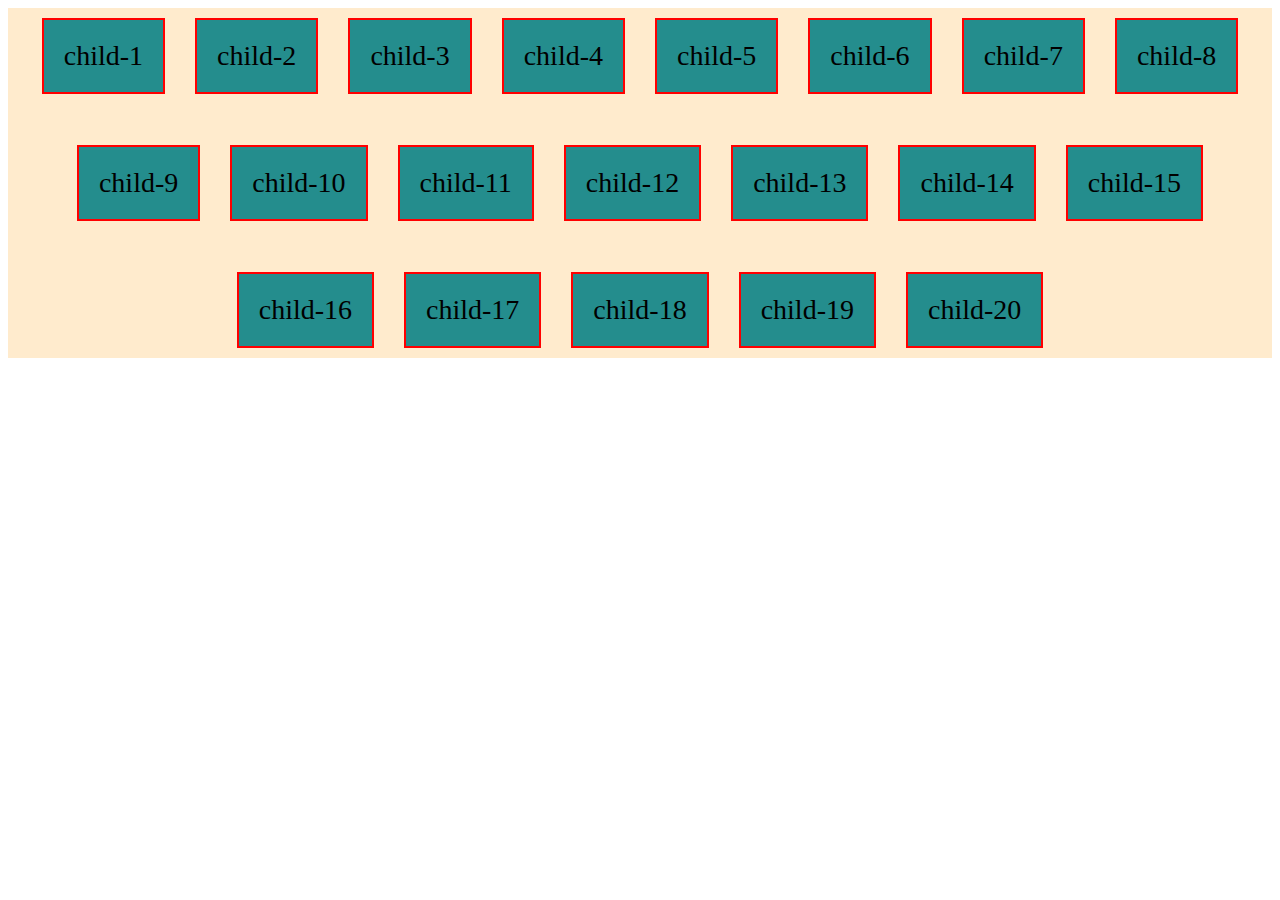
<file: index.html>
<!DOCTYPE html>
<html lang="en">
<head>
    <meta charset="UTF-8">
    <meta name="viewport" content="width=device-width, initial-scale=1.0">
    <title>Basic Flex</title>
    <link rel="stylesheet" href="style/style.css">
</head>
<body>
    <section class="parent">
        <!-- div.child*20>{child-$} -->
        <div class="child">child-1</div>
        <div class="child">child-2</div>
        <div class="child">child-3</div>
        <div class="child">child-4</div>
        <div class="child">child-5</div>
        <div class="child">child-6</div>
        <div class="child">child-7</div>
        <div class="child">child-8</div>
        <div class="child">child-9</div>
        <div class="child">child-10</div>
        <div class="child">child-11</div>
        <div class="child">child-12</div>
        <div class="child">child-13</div>
        <div class="child">child-14</div>
        <div class="child">child-15</div>
        <div class="child">child-16</div>
        <div class="child">child-17</div>
        <div class="child">child-18</div>
        <div class="child">child-19</div>
        <div class="child">child-20</div>
    </section>
</body>
</html>
</file>
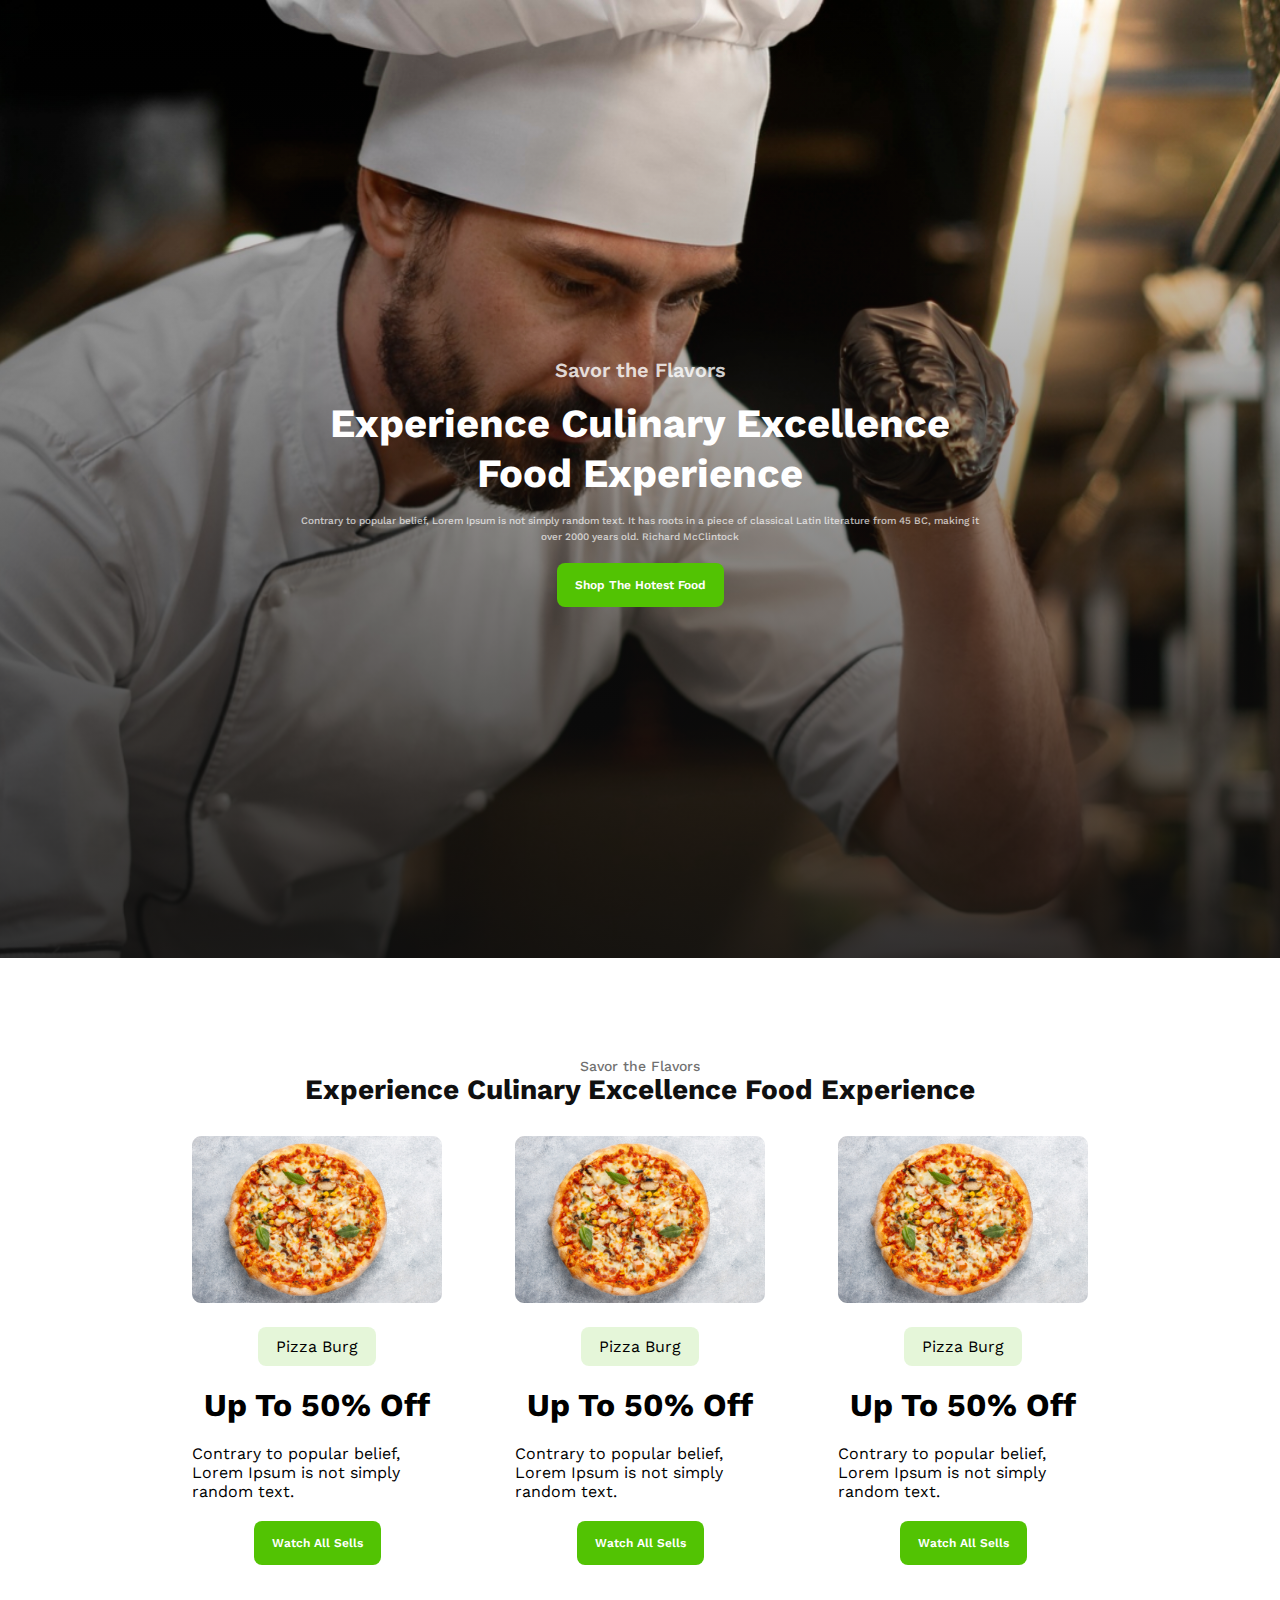
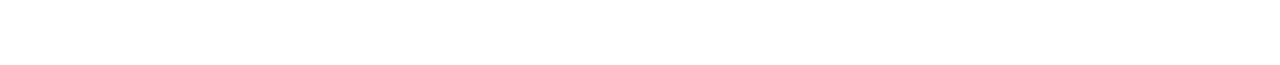
<file: projects/food-restaurant-project/index.html>
<!DOCTYPE html>
<html lang="en">
<head>
    <meta charset="UTF-8">
    <meta name="viewport" content="width=device-width, initial-scale=1.0">
    <title>Good Food Restaurant</title>
    <link rel="stylesheet" href="style/style.css">
    
</head>
<body>
    <!-- section>div>p+h1+p+button -->
    <section id="hero">
        <div class="hero-content">
            <p class="subtitle">Savor the Flavors</p>
            <h1 class="title">Experience Culinary Excellence Food Experience</h1>
            <p class="description">Contrary to popular belief, Lorem Ipsum is not simply random text. It has roots in a piece of classical Latin literature from 45 BC, making it over 2000 years old. Richard McClintock</p>
            <div class="btn-container">
            <button class="btn">Shop The Hotest Food</button>
        </div>
        </div>
    </section>

    <section id="card-box">
        <div class="container">
            <div class="info">
              <p class="subtitle">Savor the Flavors</p>
              <h1 class="title">Experience Culinary Excellence Food Experience</h1>
            </div>
            <div class="card-container">
            <div class="card">
                <div class="image-box">
                    <img src="assets/pizza.png" alt="">
                </div>
                <div class="shop">
                    <span>Pizza Burg</span>
                </div>
                <h1>Up To 50% Off</h1>
                <p>Contrary to popular belief, Lorem Ipsum is not simply random text.</p>
                <button class="btn">Watch All Sells</button>
            </div>
            <div class="card">
                <div class="image-box">
                    <img src="assets/pizza.png" alt="">
                </div>
                <div class="shop">
                    <span>Pizza Burg</span>
                </div>
                <h1>Up To 50% Off</h1>
                <p>Contrary to popular belief, Lorem Ipsum is not simply random text.</p>
                <button class="btn">Watch All Sells</button>
            </div>
            <div class="card">
                <div class="image-box">
                    <img src="assets/pizza.png" alt="">
                </div>
                <div class="shop">
                    <span>Pizza Burg</span>
                </div>
                <h1>Up To 50% Off</h1>
                <p>Contrary to popular belief, Lorem Ipsum is not simply random text.</p>
                <button class="btn">Watch All Sells</button>
            </div>
            </div>
        </div>

    </section>
</body>
</html>
</file>
<file: style/style.css>
.parent{
   /* padding: 25px; */
   background-color: blanchedalmond;
   display: flex;
   gap: 30px;
   justify-content: center;
   height: 350px;
   align-items: center;
   flex-direction: row;
   flex-wrap: wrap;
}




.child{
    border: 2px solid red;
    background-color: rgb(36, 141, 141);
    padding: 20px;
    font-size: 28px;
    /* margin: 10px 0; */
    /* display: inline; */
   
}
</file>
<file: projects/food-restaurant-project/style/style.css>
@import url('https://fonts.googleapis.com/css2?family=Work+Sans:ital,wght@0,100..900;1,100..900&display=swap');
/* font-family: "Work Sans", sans-serif; */
*{
    margin: 0;
    padding: 0;
}
#hero{
    height: 958px;
    background-image: linear-gradient(0deg, rgb(16, 16, 16) -19.5%,rgba(16, 16, 16, 0) 100%), url("../assets/hero-bg.png");
    background-size: cover;
    background-position: center;
    display: flex;
    justify-content: center;
    align-items: center;
   
}
#hero .hero-content{
    width: 696px;
  
}
#hero .hero-content .subtitle{
    color: rgb(255, 255, 255);
    font-family: Work Sans;
    font-size: 20px;
    font-weight: 600;
    line-height: 38px;
    letter-spacing: 0%;
    text-align: center;
    opacity: 0.8;
    margin-bottom: 10px;

}
#hero .hero-content .title{
    color: rgb(255, 255, 255);
font-family: Work Sans;
font-size: 40px;
font-weight: 700;
line-height: 50px;
letter-spacing: 0%;
text-align: center;
margin-bottom: 14px;
}
#hero .hero-content .description{
    color: rgb(255, 255, 255);
font-family: Work Sans;
font-size: 10px;
font-weight: 500;
line-height: 16px;
letter-spacing: 0%;
text-align: center;
opacity: 0.7;
margin-bottom: 18px;
}
.btn{
   padding: 14px 18px 14px 18px;
color: rgb(255, 255, 255);
font-family: Work Sans;
font-size: 12px;
font-weight: 600;
line-height: 16px;
letter-spacing: 0%;
text-align: center;
border-radius: 8px;
background: rgb(82, 195, 3);
border: none;
cursor: pointer;
}
.btn-container{
    text-align: center;
}

#card-box{
    width: 896px;
    margin: 100px auto;
}
#card-box .info{

}
#card-box .title{
    color: rgb(16, 16, 16);
font-family: Work Sans;
font-size: 28px;
font-weight: 700;
line-height: 32px;
letter-spacing: 0%;
text-align: center;
}
#card-box .subtitle{
    color: rgb(16, 16, 16);
font-family: Work Sans;
font-size: 14px;
font-weight: 500;
line-height: 16px;
letter-spacing: 0%;
text-align: center;
opacity: 0.6;
}
.card-container{
    margin-top: 30px;
    display: flex;
    justify-content: space-between;
    gap: 20px;
    font-family: Work Sans;
}
.card{
    max-width: 250px;
    display: flex;
    flex-direction: column;
    gap: 20px;
    justify-content: center;
    align-items: center;
}
.card .image-box{
    width: 250px;
    
}
.card .image-box img{
    
    width: 100%;
}
.card .shop{
    background-color: rgba(82, 195, 3, 0.15);
    padding: 10px 18px 10px 18px;
    border-radius: 8px;
}
</file>
